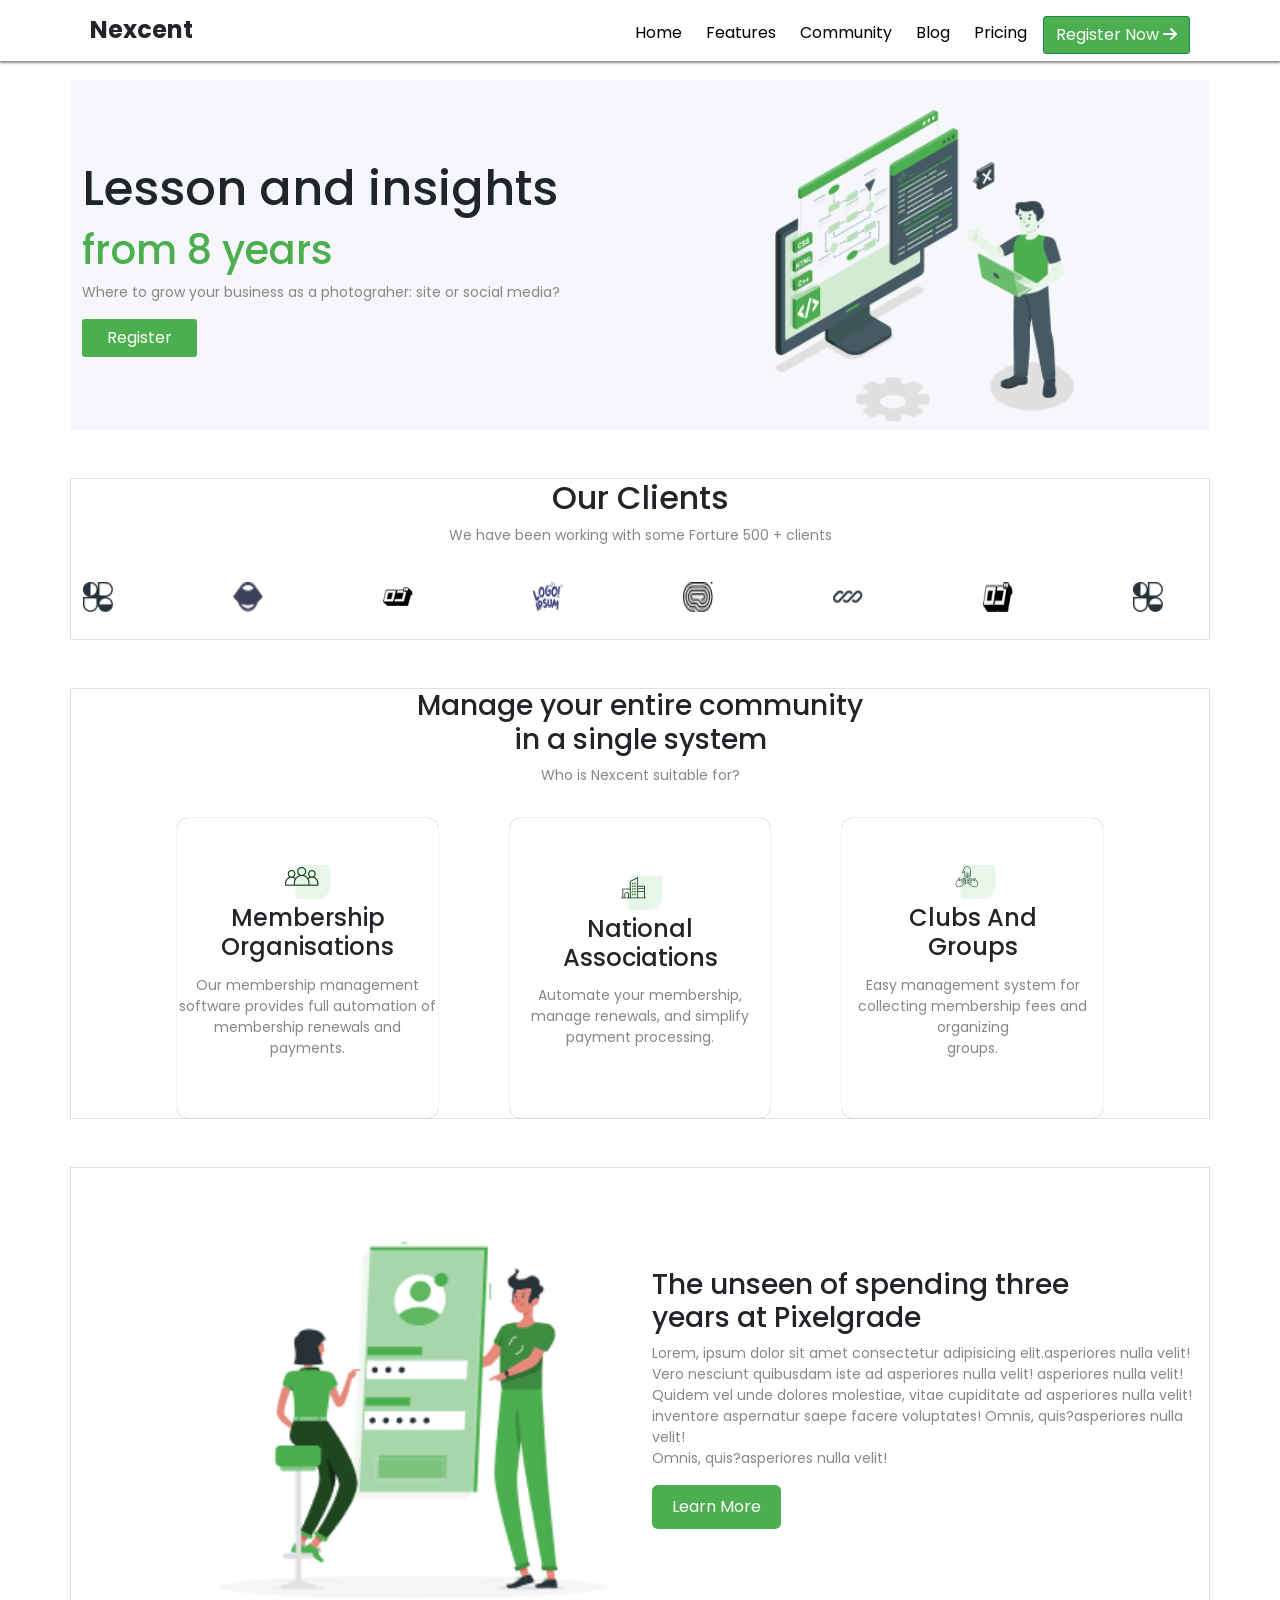
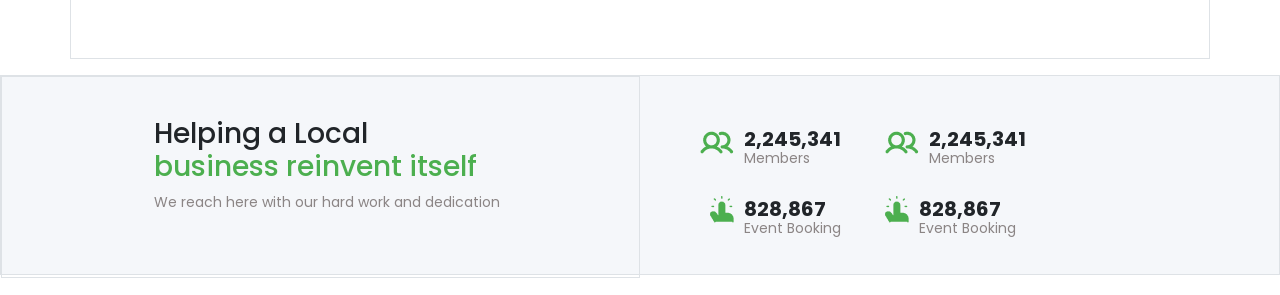
<file: 13-11-2025-figma-design-templates/index.html>
<!DOCTYPE html>
<html lang="en">

<head>
    <meta charset="UTF-8">
    <meta name="viewport" content="width=device-width, initial-scale=1.0">
    <title>Figma-template-1</title>
    <link rel="stylesheet" href="style.css">
    <link rel="stylesheet" href="https://cdnjs.cloudflare.com/ajax/libs/font-awesome/6.5.0/css/all.min.css">

    <link rel="stylesheet" href="https://cdn.jsdelivr.net/npm/bootstrap@5.3.8/dist/css/bootstrap.min.css">
    <script src="https://cdn.jsdelivr.net/npm/bootstrap@5.3.8/dist/js/bootstrap.bundle.min.js"></script>
</head>

<body>
    <!-- Navbar Section Start -->
    <header>
        <div class="container-fluid head_cont">
            <div class="container">
                <div class="nav justify-content-between pt-2 pt-sm-3 pb-2 pb-sm-0  px-2">
                    <div class="logo">
                        <h3 class="fs-4 fw-bold">Nexcent</h3>
                    </div>
                    <div class="d-flex gap-3 link_cont">
                        <ul class="d-none d-md-flex d-sm-flex gap-4 links">
                            <li><a href="#">Home</a></li>
                            <li><a href="#">Features</a></li>
                            <li><a href="#">Community</a></li>
                            <li><a href="#">Blog</a></li>
                            <li><a href="#">Pricing</a></li>
                        </ul>
                        <div>
                            <button class="btn btn-success">Register Now <i
                                    class="fa-solid fa-arrow-right"></i></button>
                        </div>
                    </div>
                </div>
            </div>
        </div>
    </header>
    <!-- Navbar Section End -->

    <!-- hero Section Start -->
    <section>
        <div class="container hero_cont">
            <div class="row hero_row">
                <div class="col-lg-6">
                    <div class="hero_cont_1">
                        <h1 class="display-5">Lesson and insights</h1>
                        <h3 class="display-6">from 8 years</h3>
                        <p style="font-size: 14px;color: rgb(139, 133, 133);">Where to grow your business as a
                            photograher: site or social media?</p>
                        <button class="btn btn-success">Register</button>
                    </div>
                </div>
                <div class="col-lg-6">
                    <div class="hero_cont_img">
                        <img src="./image/hero_image.png" alt="">
                    </div>
                </div>
            </div>
        </div>
    </section>
    <!-- hero Section End -->

    <!-- Our Clinte Section Start-->
    <section>
        <div class="container mt-5 mb-3 border">
            <div class="row">
                <div class="col-lg-12">
                    <div class="Client_cont">
                        <h2>Our Clients</h2>
                        <p>We have been working with some Forture 500 + clients</p>
                    </div>
                </div>
            </div>
            <div class="row">
                <div class="col-md-12 comp_cont_logo">
                    <div class="comp_logo_move">
                        <div class="comp_logos">
                            <img src="./image/Logo.png">
                            <img src="./image/Logo (1).png">
                            <img src="./image/Logo (2).png">
                            <img src="./image/Logo (3).png">
                            <img src="./image/Logo (4).png">
                            <img src="./image/Logo (5).png">
                            <img src="./image/Logo (6).png">

                            <img src="./image/Logo.png">
                            <img src="./image/Logo (1).png">
                            <img src="./image/Logo (2).png">
                            <img src="./image/Logo (3).png">
                            <img src="./image/Logo (4).png">
                            <img src="./image/Logo (5).png">
                            <img src="./image/Logo (6).png">
                        </div>
                    </div>
                </div>
            </div>
        </div>
    </section>
    <!-- Our Clinte Section End -->

    <!-- Feature Section Start -->
    <section>
        <div class="container mb-5 mt-5 border">
            <div class="row">
                <div class="col-lg-12">
                    <div class="hgroup">
                        <h3>Manage your entire community <br>in a single system</h3>
                        <p>Who is Nexcent suitable for?</p>
                    </div>
                </div>
            </div>
            <div class="row d-flex justify-content-center gap-5 mt-3">
                <div class="col-lg-3 col-md-6">
                    <div class="feature_card_cont">
                        <img src="./image/Icon.png" alt="">
                        <h4>Membership Organisations</h4>
                        <p>Our membership management software provides full automation of membership renewals and
                            payments.</p>
                    </div>
                </div>
                <div class="col-lg-3 col-md-6">
                    <div class="feature_card_cont">
                        <img src="./image/Icon (1).png" alt="">
                        <h4>National <br> Associations</h4>
                        <p>Automate your membership, manage renewals, and simplify payment processing.</p>
                    </div>
                </div>
                <div class="col-lg-3 col-md-6">
                    <div class="feature_card_cont">
                        <img src="./image/Icon (2).png" alt="">
                        <h4>Clubs And <br> Groups</h4>
                        <p>Easy management system for collecting membership fees and organizing <br> groups.</p>
                    </div>
                </div>

            </div>
        </div>
    </section>
    <!-- Feature Section End -->

    <!-- About Features Section Start -->
    <section>
    <div class="container border mb-3">
        <div class="row ">
            <div class="col-sm-12 col-lg-6">
                <div class="about_cont">
                <img src="./image/Frame 35.png" alt="frame_image">
                </div>
            </div>
            <div class="col-lg-6">
                <div class="about_content">
                    <h3>The unseen of spending three <br> years at Pixelgrade</h3>
                    <p>Lorem, ipsum dolor sit amet consectetur adipisicing elit.asperiores nulla velit! <br> Vero nesciunt quibusdam iste ad asperiores nulla velit! asperiores nulla velit!<br> Quidem vel unde dolores molestiae, vitae cupiditate ad  asperiores nulla velit!<br>inventore aspernatur saepe facere voluptates! Omnis, quis?asperiores nulla velit! <br>Omnis, quis?asperiores nulla velit! </p>
                    <button class="btn btn-success">Learn More</button>
                </div>
            </div>
        </div>
     </div>
     </section>
    <!-- About Features Section End -->

     <!-- Web Counter Section Start -->
      <section>
      <div class="container-fluid border" style="height: 200px;margin-bottom: 20px;
       background-color: rgba(245, 247, 250, 1);">
        <div class="row">
            <div class="col-sm-12 border col-lg-6">
               <div class="web_counter_cont">
                <h3>Helping a Local <br><span style="color: rgba(76, 175, 79, 1);">business reinvent itself</span></h3>
                <p>We reach here with our hard work and dedication</p>
               </div>
            </div>
            <div class="col-sm-12 col-lg-2">
                <div class="web_counter_main">
                 <div class="web_design_1 d-flex justify-content-sm-end">
                    <div style="margin-top: 10px;">
                        <img src="./image/Icon(4).png" alt="">
                        </div>
                        <div style="padding-top: 15px;padding-left: 10px;">
                        <p><span class="fw-bold fs-5">2,245,341</span><br><span style="font-size: 14px; color: rgb(139, 133, 133);">Members</span></p>
                        </div>
                 </div>
                 <div class="web_design_1 d-flex justify-content-sm-end">
                    <div style="margin-top: 10px;">
                        <img src="./image/Vector.png" alt="">
                        </div>
                        <div style="padding-top: 15px;padding-left: 10px;">
                        <p><span class="fw-bold fs-5">828,867</span><br><span style="font-size: 14px; color: rgb(139, 133, 133);">Event Booking</span></p>
                        </div>
                 </div>
                </div>
            </div>
            <div class="col-sm-12 col-lg-2">
                <div class="web_counter_main">
                 <div class="web_design_1" style="padding-left: 20px;">
                    <div style="margin-top: 10px;">
                        <img src="./image/Icon(4).png" alt="">
                        </div>
                        <div style="padding-top: 15px;padding-left: 10px;">
                        <p><span class="fw-bold fs-5">2,245,341</span><br><span style="font-size: 14px; color: rgb(139, 133, 133);">Members</span></p>
                        </div>
                 </div>
                 <div class="web_design_1" style="padding-left: 20px;">
                    <div style="margin-top: 10px;">
                        <img src="./image/Vector.png" alt="">
                        </div>
                        <div style="padding-top: 15px;padding-left: 10px;">
                        <p><span class="fw-bold fs-5">828,867</span><br><span style="font-size: 14px; color: rgb(139, 133, 133);">Event Booking</span></p>
                        </div>
                 </div>
                </div>
            </div>
        </div>
      </div>
      </section>
     <!-- Web Counter Section End -->
</body>

</html>
</file>
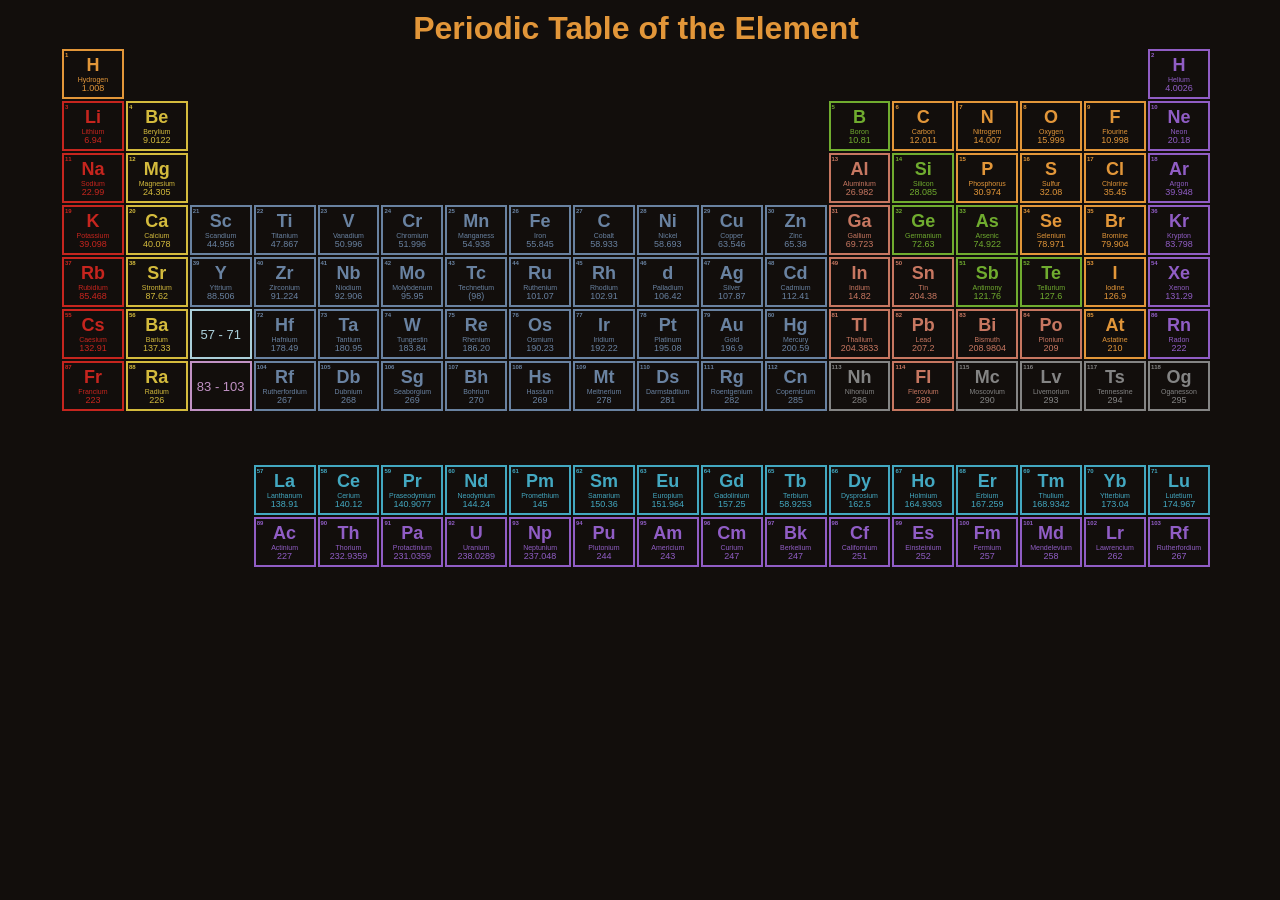
<file: 20-10-2025/index.html>
<!DOCTYPE html>
<html lang="en">

<head>
    <meta charset="UTF-8">
    <meta name="viewport" content="width=device-width, initial-scale=1.0">
    <title>Periodic-Table</title>
    <link rel="stylesheet" href="style.css">
</head>

<body>
    <div class="container">
        <h1>Periodic Table of the Element</h1>
        <table>
            <tbody>
                <tr>
                    <td class="orange">
                        <div class="number">1</div>
                        <div class="symbol">H</div>
                        <div class="name">
                            <p>Hydrogen</p>
                            <p style="font-size: 9px;">1.008</p>
                        </div>
                    </td>
                    <td colspan="16" style="box-shadow: none;background: none; z-index: none; transform: none;" class="equal"></td>
                    <td class="purple">
                        <div class="number">2</div>
                        <div class="symbol">H</div>
                        <div class="name">
                            <p>Helium</p>
                            <p style="font-size: 9px;">4.0026</p>
                        </div>
                    </td>
                </tr>
                <tr>
                    <td class="red">
                        <div class="number">3</div>
                        <div class="symbol">Li</div>
                        <div class="name">
                            <p>Lithium</p>
                            <p style="font-size: 9px;">6.94</p>
                        </div>
                    </td>
                    <td class="yellow">
                        <div class="number">4</div>
                        <div class="symbol">Be</div>
                        <div class="name">
                            <p>Berylium</p>
                            <p style="font-size: 9px;">9.0122</p>
                        </div>
                    </td>
                    <td colspan="10" style="box-shadow: none;background: none; z-index: none; transform: none;"class="equal"></td>
                    <td class="green">
                        <div class="number">5</div>
                        <div class="symbol">B</div>
                        <div class="name">
                            <p>Boron</p>
                            <p style="font-size: 9px;">10.81</p>
                        </div>
                    </td>
                    <td class="orange">
                        <div class="number">6</div>
                        <div class="symbol">C</div>
                        <div class="name">
                            <p>Carbon</p>
                            <p style="font-size: 9px;">12.011</p>
                        </div>
                    </td>
                    <td class="orange">
                        <div class="number">7</div>
                        <div class="symbol">N</div>
                        <div class="name">
                            <p>Nitrogem</p>
                            <p style="font-size: 9px;">14.007</p>
                        </div>
                    </td>
                    <td class="orange">
                        <div class="number">8</div>
                        <div class="symbol">O</div>
                        <div class="name">
                            <p>Oxygen</p>
                            <p style="font-size: 9px;">15.999</p>
                        </div>
                    </td>
                    <td class="orange">
                        <div class="number">9</div>
                        <div class="symbol">F</div>
                        <div class="name">
                            <p>Flourine</p>
                            <p style="font-size: 9px;">10.998</p>
                        </div>
                    </td>
                    <td class="purple">
                        <div class="number">10</div>
                        <div class="symbol">Ne</div>
                        <div class="name">
                            <p>Neon</p>
                            <p style="font-size: 9px;">20.18</p>
                        </div>
                    </td>
                </tr>
                <tr>
                    <td class="red">
                        <div class="number">11</div>
                        <div class="symbol">Na</div>
                        <div class="name">
                            <p>Sodium</p>
                            <p style="font-size: 9px;">22.99</p>
                        </div>
                    </td>
                    <td class="yellow">
                        <div class="number">12</div>
                        <div class="symbol">Mg</div>
                        <div class="name">
                            <p>Magnesium</p>
                            <p style="font-size: 9px;">24.305</p>
                        </div>
                    </td>
                    <td colspan="10" style="box-shadow: none;background: none; z-index: none; transform: none;"class="equal"></td>
                    <td class="brown">
                        <div class="number">13</div>
                        <div class="symbol">Al</div>
                        <div class="name">
                            <p>Aluminium</p>
                            <p style="font-size: 9px;">26.982</p>
                        </div>
                    </td>
                    <td class="green">
                        <div class="number">14</div>
                        <div class="symbol">Si</div>
                        <div class="name">
                            <p>Silicon</p>
                            <p style="font-size: 9px;">28.085</p>
                        </div>
                    </td>
                    <td class="orange">
                        <div class="number">15</div>
                        <div class="symbol">P</div>
                        <div class="name">
                            <p>Phosphorus</p>
                            <p style="font-size: 9px;">30.974</p>
                        </div>
                    </td>
                    <td class="orange">
                        <div class="number">16</div>
                        <div class="symbol">S</div>
                        <div class="name">
                            <p>Sulfur</p>
                            <p style="font-size: 9px;">32.08</p>
                        </div>
                    </td>
                    <td class="orange">
                        <div class="number">17</div>
                        <div class="symbol">Cl</div>
                        <div class="name">
                            <p>Chlorine</p>
                            <p style="font-size: 9px;">35.45</p>
                        </div>
                    </td>
                    <td class="purple">
                        <div class="number">18</div>
                        <div class="symbol">Ar</div>
                        <div class="name">
                            <p>Argon</p>
                            <p style="font-size: 9px;">39.948</p>
                        </div>
                    </td>
                </tr>
                <tr>
                    <td class="red">
                        <div class="number">19</div>
                        <div class="symbol">K</div>
                        <div class="name">
                            <p>Potassium</p>
                            <p style="font-size: 9px;">39.098</p>
                        </div>
                    </td>
                    <td class="yellow">
                        <div class="number">20</div>
                        <div class="symbol">Ca</div>
                        <div class="name">
                            <p>Calcium</p>
                            <p style="font-size: 9px;">40.078</p>
                        </div>
                    </td>
                    <td class="blue">
                        <div class="number">21</div>
                        <div class="symbol">Sc</div>
                        <div class="name">
                            <p>Scandium</p>
                            <p style="font-size: 9px;">44.956</p>
                        </div>
                    </td>
                    <td class="blue">
                        <div class="number">22</div>
                        <div class="symbol">Ti</div>
                        <div class="name">
                            <p>Titanium</p>
                            <p style="font-size: 9px;">47.867</p>
                        </div>
                    </td>
                    <td class="blue">
                        <div class="number">23</div>
                        <div class="symbol">V</div>
                        <div class="name">
                            <p>Vanadium</p>
                            <p style="font-size: 9px;">50.996</p>
                        </div>
                    </td>
                    <td class="blue">
                        <div class="number">24</div>
                        <div class="symbol">Cr</div>
                        <div class="name">
                            <p>Chromium</p>
                            <p style="font-size: 9px;">51.996</p>
                        </div>
                    </td>
                    <td class="blue">
                        <div class="number">25</div>
                        <div class="symbol">Mn</div>
                        <div class="name">
                            <p>Manganess</p>
                            <p style="font-size: 9px;">54.938</p>
                        </div>
                    </td>
                    <td class="blue">
                        <div class="number">26</div>
                        <div class="symbol">Fe</div>
                        <div class="name">
                            <p>Iron</p>
                            <p style="font-size: 9px;">55.845</p>
                        </div>
                    </td>
                    <td class="blue">
                        <div class="number">27</div>
                        <div class="symbol">C</div>
                        <div class="name">
                            <p>Cobalt</p>
                            <p style="font-size: 9px;">58.933</p>
                        </div>
                    </td>
                    <td class="blue">
                        <div class="number">28</div>
                        <div class="symbol">Ni</div>
                        <div class="name">
                            <p>Nickel</p>
                            <p style="font-size: 9px;">58.693</p>
                        </div>
                    </td>
                    <td class="blue">
                        <div class="number">29</div>
                        <div class="symbol">Cu</div>
                        <div class="name">
                            <p>Copper</p>
                            <p style="font-size: 9px;">63.546</p>
                        </div>
                    </td>
                    <td class="blue">
                        <div class="number">30</div>
                        <div class="symbol">Zn</div>
                        <div class="name">
                            <p>Zinc</p>
                            <p style="font-size: 9px;">65.38</p>
                        </div>
                    </td>
                    <td class="brown">
                        <div class="number">31</div>
                        <div class="symbol">Ga</div>
                        <div class="name">
                            <p>Gallium</p>
                            <p style="font-size: 9px;">69.723</p>
                        </div>
                    </td>
                    <td class="green">
                        <div class="number">32</div>
                        <div class="symbol">Ge</div>
                        <div class="name">
                            <p>Germanium</p>
                            <p style="font-size: 9px;">72.63</p>
                        </div>
                    </td>
                    <td class="green">
                        <div class="number">33</div>
                        <div class="symbol">As</div>
                        <div class="name">
                            <p>Arsenic</p>
                            <p style="font-size: 9px;">74.922</p>
                        </div>
                    </td>
                    <td class="orange">
                        <div class="number">34</div>
                        <div class="symbol">Se</div>
                        <div class="name">
                            <p>Selenium</p>
                            <p style="font-size: 9px;">78.971</p>
                        </div>
                    </td>
                    <td class="orange">
                        <div class="number">35</div>
                        <div class="symbol">Br</div>
                        <div class="name">
                            <p>Bromine</p>
                            <p style="font-size: 9px;">79.904</p>
                        </div>
                    </td>
                    <td class="purple">
                        <div class="number">36</div>
                        <div class="symbol">Kr</div>
                        <div class="name">
                            <p>Krypton</p>
                            <p style="font-size: 9px;">83.798</p>
                        </div>
                    </td>
                </tr>
                <tr>
                    <td class="red">
                        <div class="number">37</div>
                        <div class="symbol">Rb</div>
                        <div class="name">
                            <p>Rubidium</p>
                            <p style="font-size: 9px;">85.468</p>
                        </div>
                    </td>
                    <td class="yellow">
                        <div class="number">38</div>
                        <div class="symbol">Sr</div>
                        <div class="name">
                            <p>Strontium</p>
                            <p style="font-size: 9px;">87.62</p>
                        </div>
                    </td>
                    <td class="blue">
                        <div class="number">39</div>
                        <div class="symbol">Y</div>
                        <div class="name">
                            <p>Yttrium</p>
                            <p style="font-size: 9px;">88.506</p>
                        </div>
                    </td>
                    <td class="blue">
                        <div class="number">40</div>
                        <div class="symbol">Zr</div>
                        <div class="name">
                            <p>Zirconium</p>
                            <p style="font-size: 9px;">91.224</p>
                        </div>
                    </td>
                    <td class="blue">
                        <div class="number">41</div>
                        <div class="symbol">Nb</div>
                        <div class="name">
                            <p>Niodium</p>
                            <p style="font-size: 9px;">92.906</p>
                        </div>
                    </td>
                    <td class="blue">
                        <div class="number">42</div>
                        <div class="symbol">Mo</div>
                        <div class="name">
                            <p>Molybdenum</p>
                            <p style="font-size: 9px;">95.95</p>
                        </div>
                    </td>
                    <td class="blue">
                        <div class="number">43</div>
                        <div class="symbol">Tc</div>
                        <div class="name">
                            <p>Technetium</p>
                            <p style="font-size: 9px;">(98)</p>
                        </div>
                    </td>
                    <td class="blue">
                        <div class="number">44</div>
                        <div class="symbol">Ru</div>
                        <div class="name">
                            <p>Ruthenium</p>
                            <p style="font-size: 9px;">101.07</p>
                        </div>
                    </td>
                    <td class="blue">
                        <div class="number">45</div>
                        <div class="symbol">Rh</div>
                        <div class="name">
                            <p>Rhodium</p>
                            <p style="font-size: 9px;">102.91</p>
                        </div>
                    </td>
                    <td class="blue">
                        <div class="number">46</div>
                        <div class="symbol">d</div>
                        <div class="name">
                            <p>Palladium</p>
                            <p style="font-size: 9px;">106.42</p>
                        </div>
                    </td>
                    <td class="blue">
                        <div class="number">47</div>
                        <div class="symbol">Ag</div>
                        <div class="name">
                            <p>Silver</p>
                            <p style="font-size: 9px;">107.87</p>
                        </div>
                    </td>
                    <td class="blue">
                        <div class="number">48</div>
                        <div class="symbol">Cd</div>
                        <div class="name">
                            <p>Cadmium</p>
                            <p style="font-size: 9px;">112.41</p>
                        </div>
                    </td>
                    <td class="brown">
                        <div class="number">49</div>
                        <div class="symbol">In</div>
                        <div class="name">
                            <p>Indium</p>
                            <p style="font-size: 9px;">14.82</p>
                        </div>
                    </td>
                    <td class="brown">
                        <div class="number">50</div>
                        <div class="symbol">Sn</div>
                        <div class="name">
                            <p>Tin</p>
                            <p style="font-size: 9px;">204.38</p>
                        </div>
                    </td>
                    <td class="green">
                        <div class="number">51</div>
                        <div class="symbol">Sb</div>
                        <div class="name">
                            <p>Antimony</p>
                            <p style="font-size: 9px;">121.76</p>
                        </div>
                    </td>
                    <td class="green">
                        <div class="number">52</div>
                        <div class="symbol">Te</div>
                        <div class="name">
                            <p>Tellurium</p>
                            <p style="font-size: 9px;">127.6</p>
                        </div>
                    </td>
                    <td class="orange">
                        <div class="number">53</div>
                        <div class="symbol">I</div>
                        <div class="name">
                            <p>Iodine</p>
                            <p style="font-size: 9px;">126.9</p>
                        </div>
                    </td>
                    <td class="purple">
                        <div class="number">54</div>
                        <div class="symbol">Xe</div>
                        <div class="name">
                            <p>Xenon</p>
                            <p style="font-size: 9px;">131.29</p>
                        </div>
                    </td>
                </tr>
                <tr>
                    <td class="red">
                        <div class="number">55</div>
                        <div class="symbol">Cs</div>
                        <div class="name">
                            <p>Caesium</p>
                            <p style="font-size: 9px;">132.91</p>
                        </div>
                    </td>
                    <td class="yellow">
                        <div class="number">56</div>
                        <div class="symbol">Ba</div>
                        <div class="name">
                            <p>Barium</p>
                            <p style="font-size: 9px;">137.33</p>
                        </div>
                    </td>
                    <td class="skyblue">
                        <!-- <div class="number">57</div> -->
                        <!-- <div class="symbol">Y</div> -->
                        <div class="name">
                            <p style="font-size: 13px;">57 - 71</p>
                            <!-- <p style="font-size: 9px;">88.506</p> -->
                        </div>
                    </td>
                    <td class="blue">
                        <div class="number">72</div>
                        <div class="symbol">Hf</div>
                        <div class="name">
                            <p>Hafnium</p>
                            <p style="font-size: 9px;">178.49</p>
                        </div>
                    </td>
                    <td class="blue">
                        <div class="number">73</div>
                        <div class="symbol">Ta</div>
                        <div class="name">
                            <p>Tantium</p>
                            <p style="font-size: 9px;">180.95</p>
                        </div>
                    </td>
                    <td class="blue">
                        <div class="number">74</div>
                        <div class="symbol">W</div>
                        <div class="name">
                            <p>Tungestin</p>
                            <p style="font-size: 9px;">183.84</p>
                        </div>
                    </td>
                    <td class="blue">
                        <div class="number">75</div>
                        <div class="symbol">Re</div>
                        <div class="name">
                            <p>Rhenium</p>
                            <p style="font-size: 9px;">186.20</p>
                        </div>
                    </td>
                    <td class="blue">
                        <div class="number">76</div>
                        <div class="symbol">Os</div>
                        <div class="name">
                            <p>Osmium</p>
                            <p style="font-size: 9px;">190.23</p>
                        </div>
                    </td>
                    <td class="blue">
                        <div class="number">77</div>
                        <div class="symbol">Ir</div>
                        <div class="name">
                            <p>Iridium</p>
                            <p style="font-size: 9px;">192.22</p>
                        </div>
                    </td>
                    <td class="blue">
                        <div class="number">78</div>
                        <div class="symbol">Pt</div>
                        <div class="name">
                            <p>Platinum</p>
                            <p style="font-size: 9px;">195.08</p>
                        </div>
                    </td>
                    <td class="blue">
                        <div class="number">79</div>
                        <div class="symbol">Au</div>
                        <div class="name">
                            <p>Gold</p>
                            <p style="font-size: 9px;">196.9</p>
                        </div>
                    </td>
                    <td class="blue">
                        <div class="number">80</div>
                        <div class="symbol">Hg</div>
                        <div class="name">
                            <p>Mercury</p>
                            <p style="font-size: 9px;">200.59</p>
                        </div>
                    </td>
                    <td class="brown">
                        <div class="number">81</div>
                        <div class="symbol">TI</div>
                        <div class="name">
                            <p>Thallium</p>
                            <p style="font-size: 9px;">204.3833</p>
                        </div>
                    </td>
                    <td class="brown">
                        <div class="number">82</div>
                        <div class="symbol">Pb</div>
                        <div class="name">
                            <p>Lead</p>
                            <p style="font-size: 9px;">207.2</p>
                        </div>
                    </td>
                    <td class="brown">
                        <div class="number">83</div>
                        <div class="symbol">Bi</div>
                        <div class="name">
                            <p>Bismuth</p>
                            <p style="font-size: 9px;">208.9804</p>
                        </div>
                    </td>
                    <td class="brown">
                        <div class="number">84</div>
                        <div class="symbol">Po</div>
                        <div class="name">
                            <p>Plonium</p>
                            <p style="font-size: 9px;">209</p>
                        </div>
                    </td>
                    <td class="orange">
                        <div class="number">85</div>
                        <div class="symbol">At</div>
                        <div class="name">
                            <p>Astatine</p>
                            <p style="font-size: 9px;">210</p>
                        </div>
                    </td>
                    <td class="purple">
                        <div class="number">86</div>
                        <div class="symbol">Rn</div>
                        <div class="name">
                            <p>Radon</p>
                            <p style="font-size: 9px;">222</p>
                        </div>
                    </td>
                </tr>
                <tr>
                    <td class="red">
                        <div class="number">87</div>
                        <div class="symbol">Fr</div>
                        <div class="name">
                            <p>Francium</p>
                            <p style="font-size: 9px;">223</p>
                        </div>
                    </td>
                    <td class="yellow">
                        <div class="number">88</div>
                        <div class="symbol">Ra</div>
                        <div class="name">
                            <p>Radium</p>
                            <p style="font-size: 9px;">226</p>
                        </div>
                    </td>
                    <td class="lightpurple">
                        <!-- <div class="number">57</div> -->
                        <!-- <div class="symbol">Y</div> -->
                        <div class="name">
                            <p style="font-size: 13px;">83 - 103</p>
                            <!-- <p style="font-size: 9px;">88.506</p> -->
                        </div>
                    </td>
                    <td class="blue">
                        <div class="number">104</div>
                        <div class="symbol">Rf</div>
                        <div class="name">
                            <p>Rutherfordium</p>
                            <p style="font-size: 9px;">267</p>
                        </div>
                    </td>
                    <td class="blue">
                        <div class="number">105</div>
                        <div class="symbol">Db</div>
                        <div class="name">
                            <p>Dubnium</p>
                            <p style="font-size: 9px;">268</p>
                        </div>
                    </td>
                    <td class="blue">
                        <div class="number">106</div>
                        <div class="symbol">Sg</div>
                        <div class="name">
                            <p>Seaborgium</p>
                            <p style="font-size: 9px;">269</p>
                        </div>
                    </td>
                    <td class="blue">
                        <div class="number">107</div>
                        <div class="symbol">Bh</div>
                        <div class="name">
                            <p>Bohrium</p>
                            <p style="font-size: 9px;">270</p>
                        </div>
                    </td>
                    <td class="blue">
                        <div class="number">108</div>
                        <div class="symbol">Hs</div>
                        <div class="name">
                            <p>Hassium</p>
                            <p style="font-size: 9px;">269</p>
                        </div>
                    </td>
                    <td class="blue">
                        <div class="number">109</div>
                        <div class="symbol">Mt</div>
                        <div class="name">
                            <p>Meitnerium</p>
                            <p style="font-size: 9px;">278</p>
                        </div>
                    </td>
                    <td class="blue">
                        <div class="number">110</div>
                        <div class="symbol">Ds</div>
                        <div class="name">
                            <p>Darmstadtium</p>
                            <p style="font-size: 9px;">281</p>
                        </div>
                    </td>
                    <td class="blue">
                        <div class="number">111</div>
                        <div class="symbol">Rg</div>
                        <div class="name">
                            <p>Roentgenium</p>
                            <p style="font-size: 9px;">282</p>
                        </div>
                    </td>
                    <td class="blue">
                        <div class="number">112</div>
                        <div class="symbol">Cn</div>
                        <div class="name">
                            <p>Copernicium</p>
                            <p style="font-size: 9px;">285</p>
                        </div>
                    </td>
                    <td class="gray">
                        <div class="number">113</div>
                        <div class="symbol">Nh</div>
                        <div class="name">
                            <p>Nihonium</p>
                            <p style="font-size: 9px;">286</p>
                        </div>
                    </td>
                    <td class="brown">
                        <div class="number">114</div>
                        <div class="symbol">FI</div>
                        <div class="name">
                            <p>Flerovium</p>
                            <p style="font-size: 9px;">289</p>
                        </div>
                    </td>
                    <td class="gray">
                        <div class="number">115</div>
                        <div class="symbol">Mc</div>
                        <div class="name">
                            <p>Moscovium</p>
                            <p style="font-size: 9px;">290</p>
                        </div>
                    </td>
                    <td class="gray">
                        <div class="number">116</div>
                        <div class="symbol">Lv</div>
                        <div class="name">
                            <p>Livemorium</p>
                            <p style="font-size: 9px;">293</p>
                        </div>
                    </td>
                    <td class="gray">
                        <div class="number">117</div>
                        <div class="symbol">Ts</div>
                        <div class="name">
                            <p>Tennessine</p>
                            <p style="font-size: 9px;">294</p>
                        </div>
                    </td>
                    <td class="gray">
                        <div class="number">118</div>
                        <div class="symbol">Og</div>
                        <div class="name">
                            <p>Oganesson</p>
                            <p style="font-size: 9px;">295</p>
                        </div>
                    </td>
                </tr>
                <tr>
                    <td colspan="18"style="box-shadow: none;background: none; z-index: none; transform: none;" class="equal"></td>
                </tr>
                <tr>
                    <td colspan="3" style="box-shadow: none; z-index: none;background: none; transform: none;"class="equal"></td>
                    <td class="lightblue">
                        <div class="number">57</div>
                        <div class="symbol">La</div>
                        <div class="name">
                            <p>Lanthanum</p>
                            <p style="font-size: 9px;">138.91</p>
                        </div>
                    </td>
                    <td class="lightblue">
                        <div class="number">58</div>
                        <div class="symbol">Ce</div>
                        <div class="name">
                            <p>Cerium</p>
                            <p style="font-size: 9px;">140.12</p>
                        </div>
                    </td>
                    <td class="lightblue">
                        <div class="number">59</div>
                        <div class="symbol">Pr</div>
                        <div class="name">
                            <p>Praseodymium</p>
                            <p style="font-size: 9px;">140.9077</p>
                        </div>
                    </td>
                    <td class="lightblue">
                        <div class="number">60</div>
                        <div class="symbol">Nd</div>
                        <div class="name">
                            <p>Neodymium</p>
                            <p style="font-size: 9px;">144.24</p>
                        </div>
                    </td>
                    <td class="lightblue">
                        <div class="number">61</div>
                        <div class="symbol">Pm</div>
                        <div class="name">
                            <p>Promethium</p>
                            <p style="font-size: 9px;">145</p>
                        </div>
                    </td>
                    <td class="lightblue">
                        <div class="number">62</div>
                        <div class="symbol">Sm</div>
                        <div class="name">
                            <p>Samarium</p>
                            <p style="font-size: 9px;">150.36</p>
                        </div>
                    </td>
                    <td class="lightblue">
                        <div class="number">63</div>
                        <div class="symbol">Eu</div>
                        <div class="name">
                            <p>Europium</p>
                            <p style="font-size: 9px;">151.964</p>
                        </div>
                    </td>
                    <td class="lightblue">
                        <div class="number">64</div>
                        <div class="symbol">Gd</div>
                        <div class="name">
                            <p>Gadolinium</p>
                            <p style="font-size: 9px;">157.25</p>
                        </div>
                    </td>
                    <td class="lightblue">
                        <div class="number">65</div>
                        <div class="symbol">Tb</div>
                        <div class="name">
                            <p>Terbium</p>
                            <p style="font-size: 9px;">58.9253</p>
                        </div>
                    </td>
                    <td class="lightblue">
                        <div class="number">66</div>
                        <div class="symbol">Dy</div>
                        <div class="name">
                            <p>Dysprosium</p>
                            <p style="font-size: 9px;">162.5</p>
                        </div>
                    </td>
                    <td class="lightblue">
                        <div class="number">67</div>
                        <div class="symbol">Ho</div>
                        <div class="name">
                            <p>Holmium</p>
                            <p style="font-size: 9px;">164.9303</p>
                        </div>
                    </td>
                    <td class="lightblue">
                        <div class="number">68</div>
                        <div class="symbol">Er</div>
                        <div class="name">
                            <p>Erbium</p>
                            <p style="font-size: 9px;">167.259</p>
                        </div>
                    </td>
                    <td class="lightblue">
                        <div class="number">69</div>
                        <div class="symbol">Tm</div>
                        <div class="name">
                            <p>Thulium</p>
                            <p style="font-size: 9px;">168.9342</p>
                        </div>
                    </td>
                    <td class="lightblue">
                        <div class="number">70</div>
                        <div class="symbol">Yb</div>
                        <div class="name">
                            <p>Ytterbium</p>
                            <p style="font-size: 9px;">173.04</p>
                        </div>
                    </td>
                    <td class="lightblue">
                        <div class="number">71</div>
                        <div class="symbol">Lu</div>
                        <div class="name">
                            <p>Lutetium</p>
                            <p style="font-size: 9px;">174.967</p>
                        </div>
                    </td>
                </tr>
                <tr>
                    <td colspan="3"style="box-shadow: none; z-index: none; transform: none;background: none;" class="equal"></td>
                    <td class="purple">
                        <div class="number">89</div>
                        <div class="symbol">Ac</div>
                        <div class="name">
                            <p>Actinium</p>
                            <p style="font-size: 9px;">227</p>
                        </div>
                    </td>
                    <td class="purple">
                        <div class="number">90</div>
                        <div class="symbol">Th</div>
                        <div class="name">
                            <p>Thorium</p>
                            <p style="font-size: 9px;">232.9359</p>
                        </div>
                    </td>
                    <td class="purple">
                        <div class="number">91</div>
                        <div class="symbol">Pa</div>
                        <div class="name">
                            <p>Protactinium</p>
                            <p style="font-size: 9px;">231.0359</p>
                        </div>
                    </td>
                    <td class="purple">
                        <div class="number">92</div>
                        <div class="symbol">U</div>
                        <div class="name">
                            <p>Uranium</p>
                            <p style="font-size: 9px;">238.0289</p>
                        </div>
                    </td>
                    <td class="purple">
                        <div class="number">93</div>
                        <div class="symbol">Np</div>
                        <div class="name">
                            <p>Neptunium</p>
                            <p style="font-size: 9px;">237.048</p>
                        </div>
                    </td>
                    <td class="purple">
                        <div class="number">94</div>
                        <div class="symbol">Pu</div>
                        <div class="name">
                            <p>Plutonium</p>
                            <p style="font-size: 9px;">244</p>
                        </div>
                    </td>
                    <td class="purple">
                        <div class="number">95</div>
                        <div class="symbol">Am</div>
                        <div class="name">
                            <p>Americium</p>
                            <p style="font-size: 9px;">243</p>
                        </div>
                    </td>
                    <td class="purple">
                        <div class="number">96</div>
                        <div class="symbol">Cm</div>
                        <div class="name">
                            <p>Curium</p>
                            <p style="font-size: 9px;">247</p>
                        </div>
                    </td>
                    <td class="purple">
                        <div class="number">97</div>
                        <div class="symbol">Bk</div>
                        <div class="name">
                            <p>Berkelium</p>
                            <p style="font-size: 9px;">247</p>
                        </div>
                    </td>
                    <td class="purple">
                        <div class="number">98</div>
                        <div class="symbol">Cf</div>
                        <div class="name">
                            <p>Californium</p>
                            <p style="font-size: 9px;">251</p>
                        </div>
                    </td>
                    <td class="purple">
                        <div class="number">99</div>
                        <div class="symbol">Es</div>
                        <div class="name">
                            <p>Einsteinium</p>
                            <p style="font-size: 9px;">252</p>
                        </div>
                    </td>
                    <td class="purple">
                        <div class="number">100</div>
                        <div class="symbol">Fm</div>
                        <div class="name">
                            <p>Fermium</p>
                            <p style="font-size: 9px;">257</p>
                        </div>
                    </td>
                    <td class="purple">
                        <div class="number">101</div>
                        <div class="symbol">Md</div>
                        <div class="name">
                            <p>Mendelevium</p>
                            <p style="font-size: 9px;">258</p>
                        </div>
                    </td>
                    <td class="purple">
                        <div class="number">102</div>
                        <div class="symbol">Lr</div>
                        <div class="name">
                            <p>Lawrencium</p>
                            <p style="font-size: 9px;">262</p>
                        </div>
                    </td>
                    <td class="purple">
                        <div class="number">103</div>
                        <div class="symbol">Rf</div>
                        <div class="name">
                            <p>Rutherfordium</p>
                            <p style="font-size: 9px;">267</p>
                        </div>
                    </td>
                </tr>
            </tbody>
        </table>
    </div>
</body>

</html>
</file>
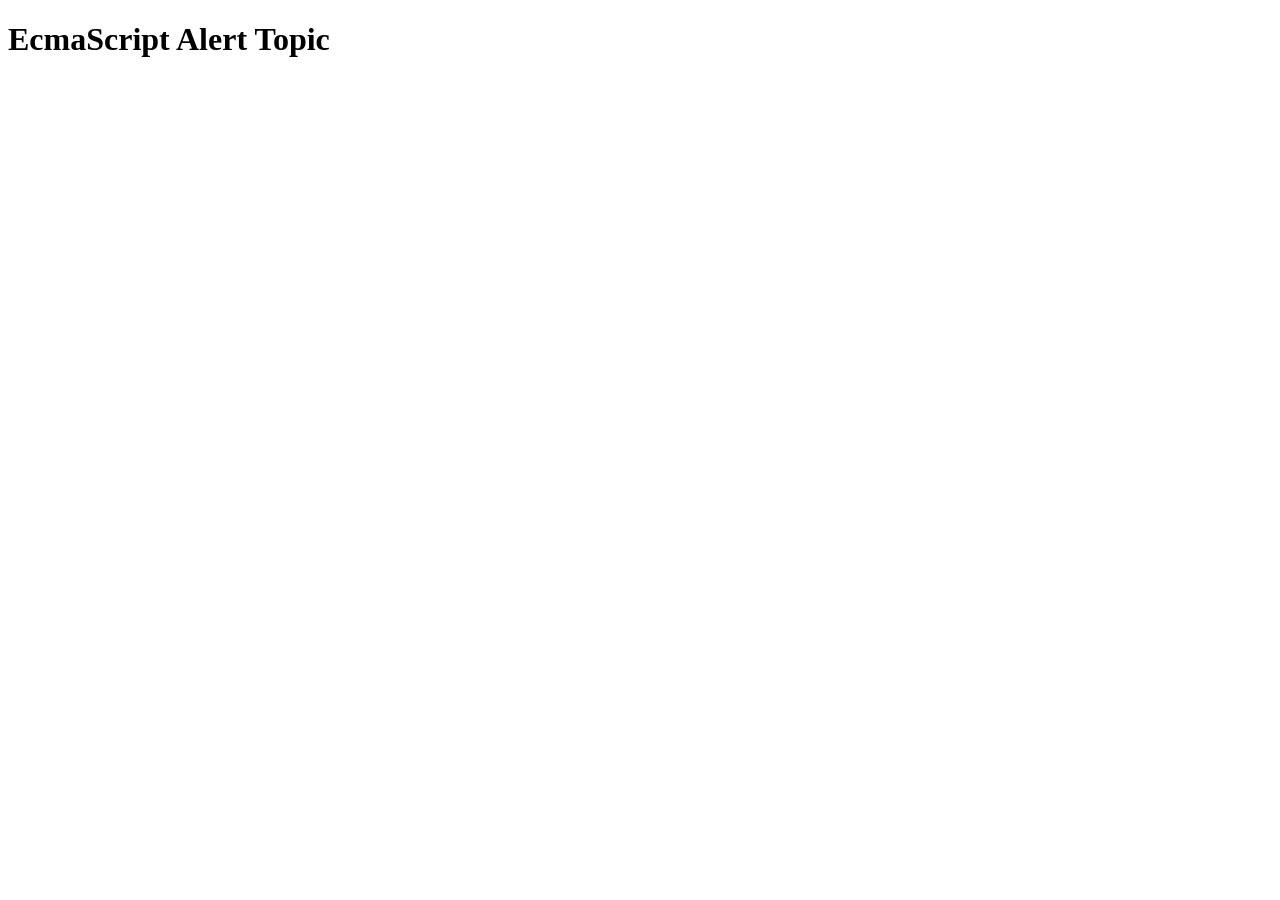
<file: 21-11-2026/index.html>
<!DOCTYPE html>
<html lang="en">
<head>
    <meta charset="UTF-8">
    <meta name="viewport" content="width=device-width, initial-scale=1.0">
    <title>Js Alert</title>
</head>
<body>
    <h1>EcmaScript Alert Topic</h1>
    <script src="script.js"></script>
</body>
</html>
</file>
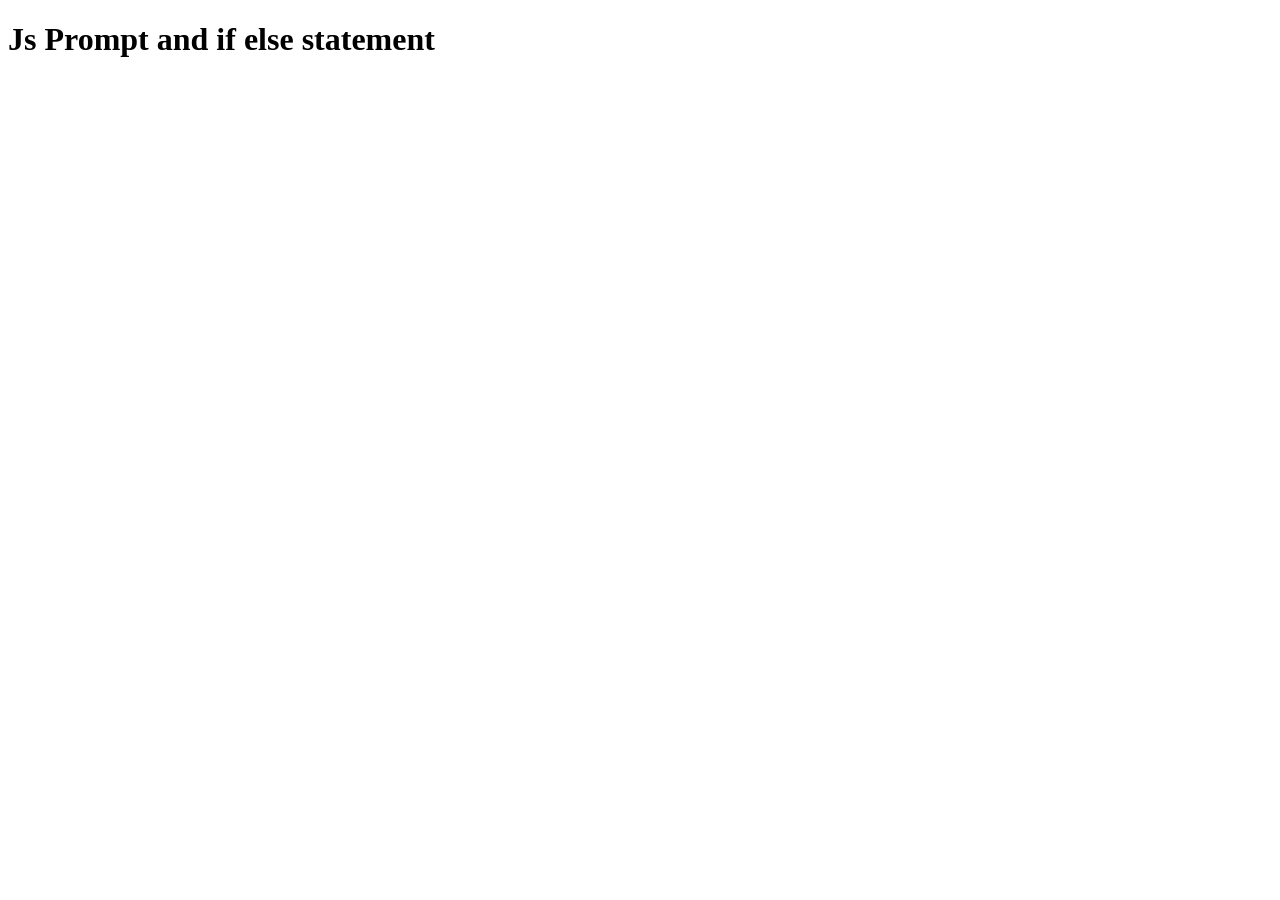
<file: 26-11-2025/index.html>
<!DOCTYPE html>
<html lang="en">
<head>
    <meta charset="UTF-8">
    <meta name="viewport" content="width=device-width, initial-scale=1.0">
    <title>Js Prompt - If else condition</title>
</head>
<body>
    <h1>Js Prompt and if else statement</h1>
    <script src="script.js"></script>
</body>
</html>
</file>
<file: 13-11-2025-figma-design-templates/style.css>
@import url('https://fonts.googleapis.com/css2?family=Poppins:ital,wght@0,100;0,200;0,300;0,400;0,500;0,600;0,700;0,800;0,900;1,100;1,200;1,300;1,400;1,500;1,600;1,700;1,800;1,900&display=swap');

* {
    margin: 0;
    padding: 0;
    box-sizing: border-box;
    font-family: "Poppins", sans-serif;
}

:root {
    --font-weight: 500;
    --bg-color: rgba(76, 175, 79, 1);
    --border-radius: 3px;
    --font-size-p: 14px;
    --color-p: rgb(139, 133, 133);
}

.links a {
    text-decoration: none;
    color: black;
}

.links {
    list-style: none;
    margin-top: 5px;
}

.head_cont {
    box-shadow: 0px 2px 2px rgb(144, 142, 142);
}

header {
    width: 100%;
    position: fixed;
    top: 0;
    z-index: 1000;
    background: white;
}

.hero_cont {
    margin-top: 80px;
}

.hero_row {
    background-color: rgba(245, 247, 250, 1);
}

.hero_cont_1 {
    height: 350px;
    padding-top: 80px;
    padding-left: 50px;
}

.hero_cont_1>h1 {
    font-weight: var(--font-weight);
}

.hero_cont_1 h3 {
    font-weight: var(--font-weight);
    color: var(--bg-color);
}

.hero_cont_1 button {
    background-color: var(--bg-color);
    border: none;
    padding: 7px 25px;
    border-radius: var(--border-radius);
}

.link_cont button {
    background-color: var(--bg-color);
    color: white;
    border-radius: var(--border-radius);
}

.hero_cont_img {
    display: flex;
    justify-content: center;
    align-items: center;
    padding-top: 30px;
}

.Client_cont {
    text-align: center;
}

.Client_cont>p {
    font-size: var(--font-size-p);
    color: var(--color-p);
}

.comp_logo_move {
    width: 100%;
    overflow: hidden;
    white-space: nowrap;
    margin-top: 20px;
    margin-bottom: 20px;
}

.comp_logos {
    display: inline-flex;
    gap: 120px;
    animation: slide 20s linear infinite;
}

.comp_logos img {
    width: 30px;
    user-select: none;
    pointer-events: none;
}

@keyframes slide {
    from {
        transform: translateX(0);
    }

    to {
        transform: translateX(-100%);
    }
}

.hgroup {
    text-align: center;
}

.hgroup p {
    font-size: var(--font-size-p);
    color: var(--color-p);
}

.feature_card_cont {
    width: 100%;
    height: 300px;
    display: flex;
    justify-content: center;
    align-items: center;
    flex-direction: column;
    text-align: center;
    border-radius: 10px;
    gap: 5px;
    box-shadow: 0px 0px 1px gray;
    transition: all 0.5s ease-in-out;
    cursor: pointer;
}

.feature_card_cont:hover {
    box-shadow: 0px 0px 10px gray;
}

.feature_card_cont p {
    font-size: var(--font-size-p);
    color: var(--color-p);
}

.about_cont {
    width: 100%;
    padding-left: 80px;
}

.about_cont img {
    width: 500px;
}

.about_content {
    margin-top: 100px;
}

.about_content p {
    font-size: var(--font-size-p);
    color: var(--color-p);
}

.about_content button {
    background: var(--bg-color);
    border: none;
    padding: 10px 20px;
}

.web_counter_cont {
    height: 200px;
    padding-top: 20px;
    padding-left: 0px;
}

.web_counter_cont p {
    font-size: var(--font-size-p);
    color: var(--color-p);
}

.web_counter_main {
    padding-top: 30px;
}

.web_design_1 {
    display: flex;
    flex-direction: row;
    height: 50px;
    line-height: 17px;
    margin-top: 20px;
}

.web_counter_main {
    padding-top: 20px;
}

.web_design_1 {
    display: flex;
    align-items: flex-start;
}

@media(min-width:992px) {
    .web_counter_cont {
        padding-top: 40px;
        padding-left: 140px;
    }
}

@media(max-width:768px) {
    .web_design_1 {
        justify-content: center;
        text-align: center;
    }

    .hero_cont_1 {
        padding-left: 0px;
    }
}

@media (min-width:780px) {
    .hero_cont_img img {
        width: 300px;
        max-width: auto;
    }

    .hero_cont_1 {
        padding-left: 0px;
    }
}

@media(max-width:768px) {
    .hero_cont {
        margin-top: 70px;
    }

    .logos-slide {
        gap: 30px;
    }

    .logos-slide img {
        height: 40px;
    }

    .about_cont {
        padding-left: 0px;
    }

    .about_cont img {
        width: 100%;
        max-width: 500px;
    }

    .web_counter_cont {
        padding-left: 0px;
    }

}

@media(max-width: 992px) {
    .logos-slide {
        gap: 40px;
    }

    .logos-slide img {
        height: 45px;
    }
}

@media(max-width: 480px) {
    .logos-slide {
        gap: 20px;
    }

    .comp_logos img {
        height: 35px;
    }
}

@media(max-width: 576px) {
    .feature_card_cont {
        height: auto;
        padding: 20px;
    }
}
</file>
<file: 20-10-2025/style.css>
*
{
    margin: 0;
    padding: 0;
    box-sizing: border-box;
    font-family: Arial, Helvetica, sans-serif;
}
body {
background: #120e0c; 
}

:root
{
    --font-size:6px;
    --orange:#E29639;
    --red: #c6251e;;
    --yellow: #d4bb3d;
    --blue:rgb(105, 130, 161);
    --gray:rgb(132, 132, 132);
    --green:hsl(89, 57%, 43%);
    --browm:#C77761;
    --purple:#905DC5;
    --light-blue:#43a8c1;
}
/* body
{
    width: 100%;
    display: flex;
    justify-content: center;
    align-items: center;
    height: 100vh;
} */
.container
{
    width: 90%;
    height: 90vh;
    /* border: 1px solid red; */
    margin-left: 60px;
    text-align: center;
    /* padding-top: 30px; */
}
.container>h1
{
    color: #E29639;
    margin-top: 10px;
}
table
{
    vertical-align: middle;
    text-align: center;
    /* position: relative; */
    width: 100%;
    table-layout: fixed;
}
td
{
    border: 2px solid rgb(11, 15, 12);
    width: 70px;
    height: 50px;
    position: relative;
    width: auto;
    transition: all 0.5s ease;
    /* background: white; */
}
.number
{
    position: absolute;
    top: 1px;
    left: 1px;
    font-size: var(--font-size);
    font-weight: bold   ;
}
.mass
{
    top: 3px;
    right: 4px;
    position: absolute;
    font-size: var(--font-size);
}
.symbol
{
    font-size: 18px;
    font-weight: bold;
    /* margin-top: 2px; */
}
/* .name
{
    / margin-top: 5px; */
.name>p
{
    font-size: 7px;
}
.equal
{
border: 0px;
}
.orange
{
    border-color: var(--orange);
    color: var(--orange);
}
.red
{
    border-color: var(--red);
    color: var(--red);
}
.yellow
{
    border-color: var(--yellow);
    color: var(--yellow);
}
.blue
{
    border-color: var(--blue);
    color: var(--blue);
}
.brown
{
    border-color: var(--browm);
    color: var(--browm);
}
.lightblue
{
    border-color: var(--light-blue);
    color: var(--light-blue);
}
.purple
{
    border-color: var(--purple);
    color: var(--purple);
}
.gray
{
    border-color: var(--gray);
    color: var(--gray);
}
.green
{
    border-color: var(--green);
    color: var(--green);
}
.skyblue
{
    color: #ABCFDA;
    border-color:#ABCFDA ;
}
.lightpurple
{
    color:  #c192c5;
    border-color:#c192c5;
}
td:hover {
  transform: scale(1.5);
  z-index: 10;
  box-shadow: 0 0 10px rgba(0,0,0,0.3);
  background: black;
  cursor: pointer;
}
.orange:hover
{
     box-shadow: 0 0 15px var(--orange);
}
.red:hover 
{
     box-shadow: 0 0 15px var(--red);
 }
.green:hover 
{ 
    box-shadow: 0 0 15px var(--green);
}
</file>
